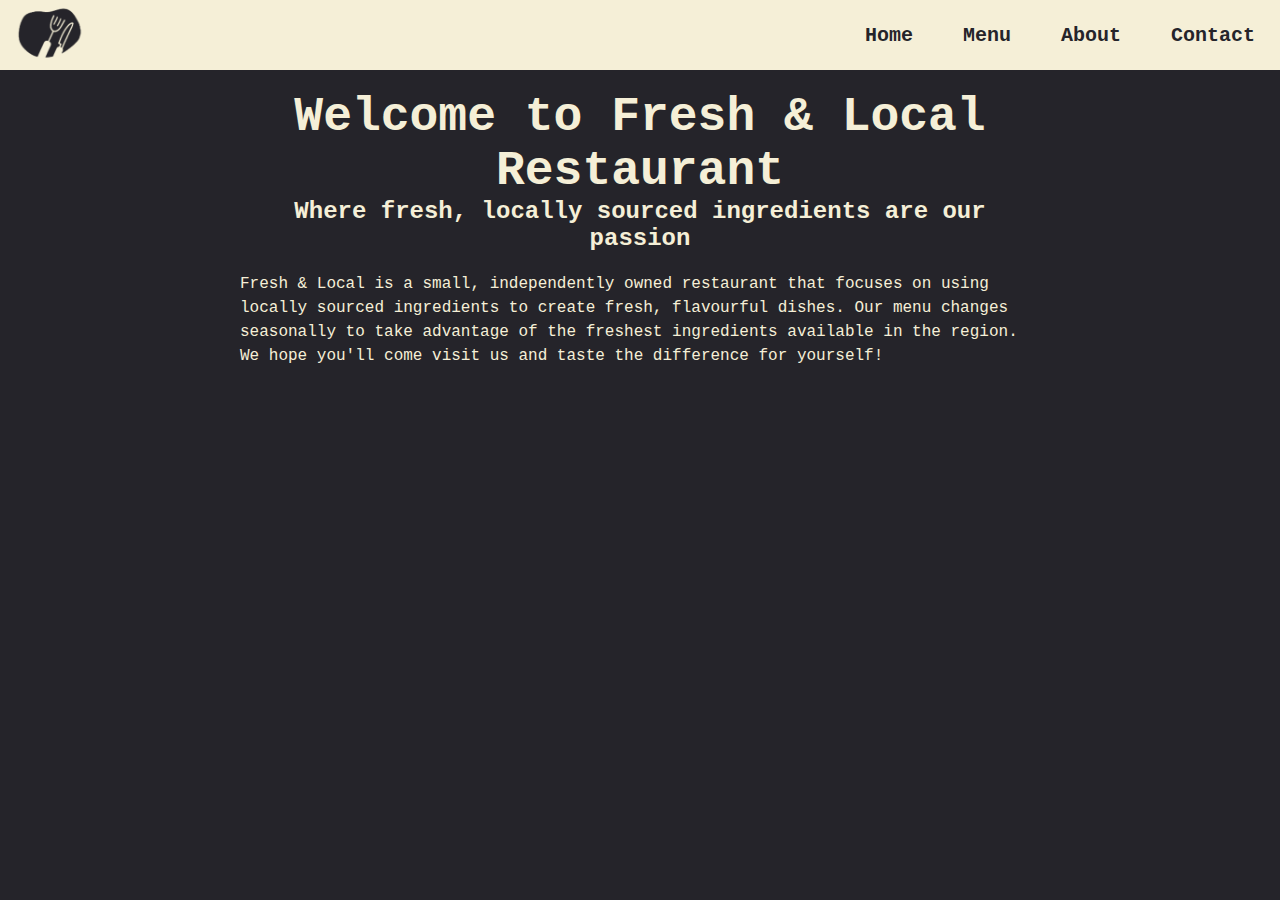
<file: index.html>
<!doctype html>
<html>
  <head>
    <title>Fresh & Local Restaurant</title>
    <link rel="stylesheet" href="/style.css">
  </head>
  <body>
    <header>
      <nav>
        <a href="/"><img src="/logo.png" alt="Logo"></a>
        <ul>
          <li><a href="">Home</a></li>
          <li><a href="Other/menu.html">Menu</a></li>
          <li><a href="Other/about.html">About</a></li>
          <li><a href="Other/contact.html">Contact</a></li>
        </ul>
      </nav>
    </header>
    <main>
      <h1>Welcome to Fresh & Local Restaurant</h1>
      <h2>Where fresh, locally sourced ingredients are our passion</h2>
      <p>Fresh & Local is a small, independently owned restaurant that focuses on using locally sourced ingredients to create fresh, flavourful dishes. Our menu changes seasonally to take advantage of the freshest ingredients available in the region. We hope you'll come visit us and taste the difference for yourself!</p>
    </main>
  </body>
</html>
</file>
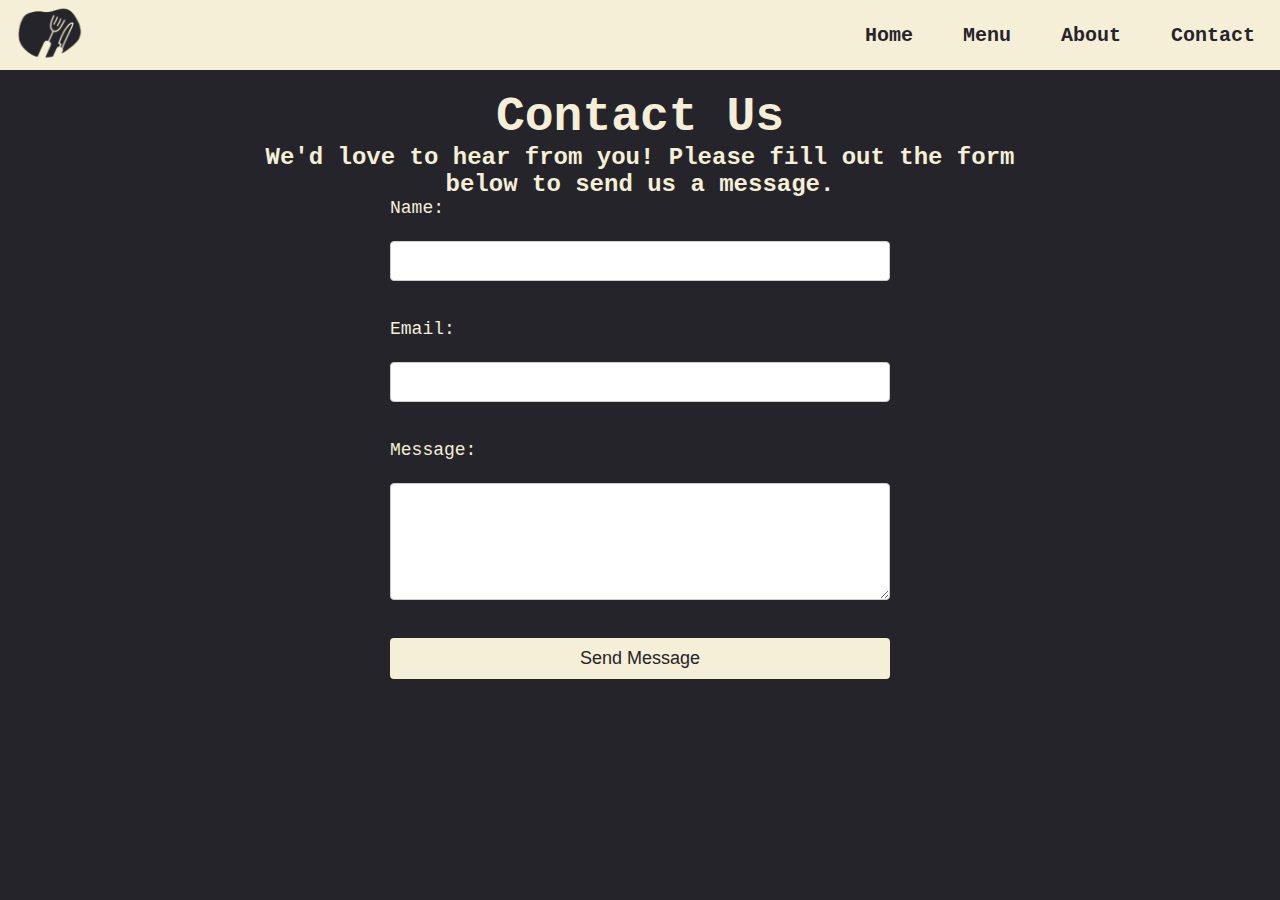
<file: Other/contact.html>
<!doctype html>
<html>
  <head>
    <title>Fresh & Local Restaurant</title>
    <link rel="stylesheet" href="/style.css">
  </head>
  <body>
    <header>
      <nav>
        <a href="/"><img src="/logo.png" alt="Logo"></a>
        <ul>
          <li><a href="/">Home</a></li>
          <li><a href="/Other/menu.html">Menu</a></li>
          <li><a href="/Other/about.html">About</a></li>
          <li><a href="/Other/contact.html">Contact</a></li>
        </ul>
      </nav>
    </header>
    <main>
      <h1>Contact Us</h1>
      <h2>We'd love to hear from you! Please fill out the form below to send us a message.</h2>
      <form action="/submit-form" method="post">
        <label for="name">Name:</label><br>
        <input type="text" id="name" name="name" required><br>
        <label for="email">Email:</label><br>
        <input type="email" id="email" name="email" required><br>
        <label for="message">Message:</label><br>
        <textarea id="message" name="message" rows="5" required></textarea><br>
        <input type="submit" value="Send Message">
      </form>
    </main>
  </body>
</html>
</file>
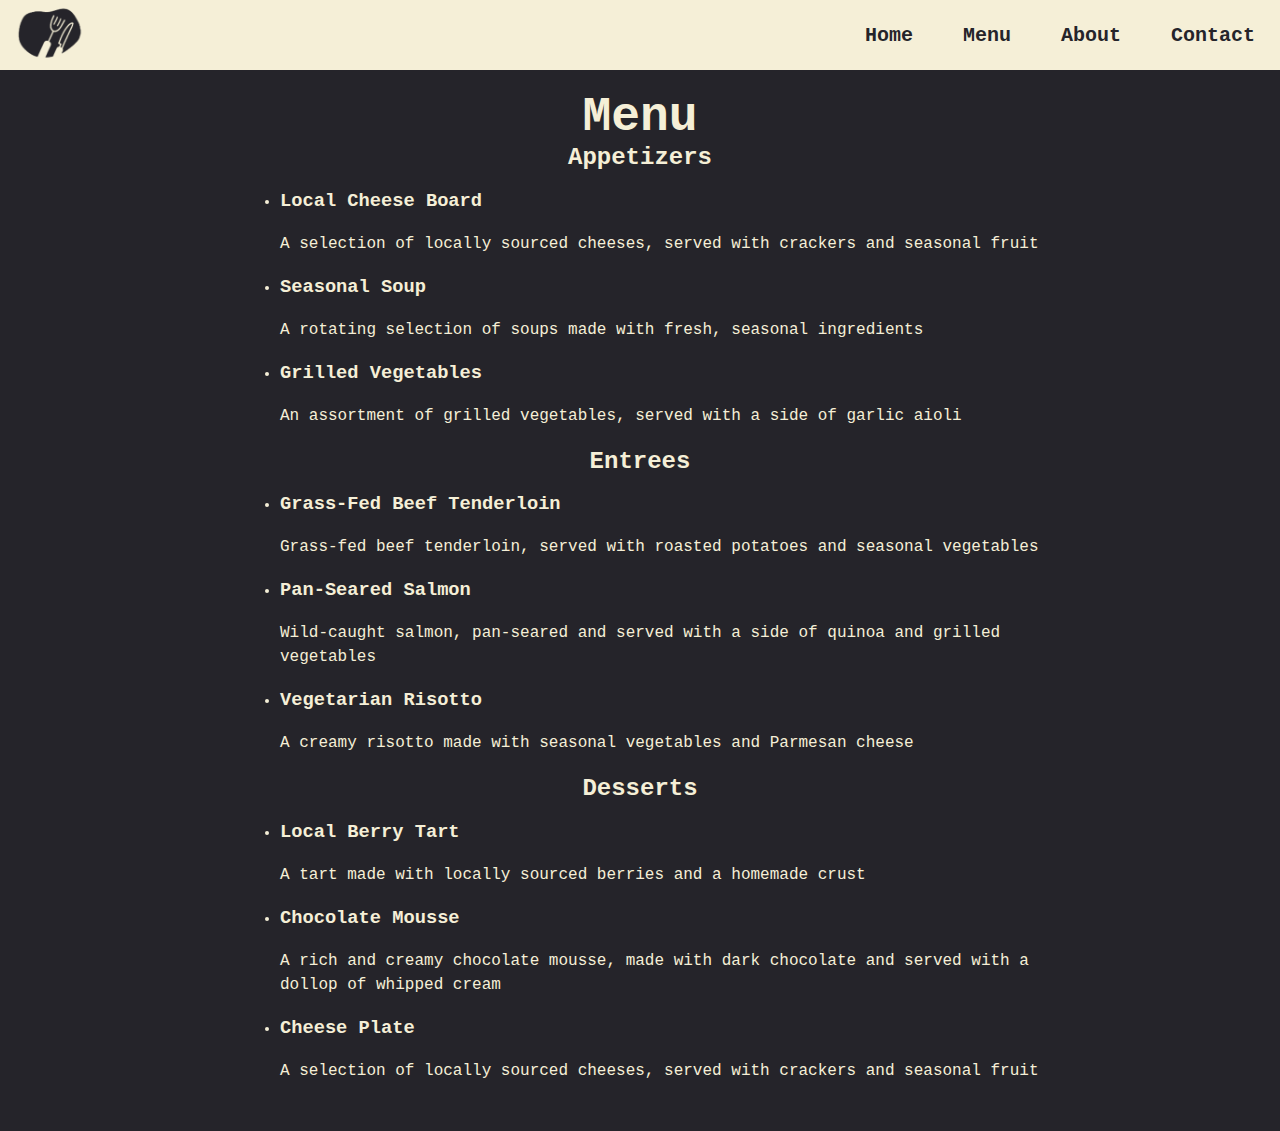
<file: Other/menu.html>
<!doctype html>
<html>
  <head>
    <title>Fresh & Local Restaurant</title>
    <link rel="stylesheet" href="/style.css">
  </head>
  <body>
    <header>
      <nav>
        <a href="/"><img src="/logo.png" alt="Logo"></a>
        <ul>
          <li><a href="/">Home</a></li>
          <li><a href="/Other/menu.html">Menu</a></li>
          <li><a href="/Other/about.html">About</a></li>
          <li><a href="/Other/contact.html">Contact</a></li>
        </ul>
      </nav>
    </header>
    <main>
        <h1>Menu</h1>
        <section>
          <h2>Appetizers</h2>
          <ul>
            <li>
              <h3>Local Cheese Board</h3>
              <p>A selection of locally sourced cheeses, served with crackers and seasonal fruit</p>
            </li>
            <li>
              <h3>Seasonal Soup</h3>
              <p>A rotating selection of soups made with fresh, seasonal ingredients</p>
            </li>
            <li>
              <h3>Grilled Vegetables</h3>
              <p>An assortment of grilled vegetables, served with a side of garlic aioli</p>
            </li>
          </ul>
        </section>
        <section>
          <h2>Entrees</h2>
          <ul>
            <li>
              <h3>Grass-Fed Beef Tenderloin</h3>
              <p>Grass-fed beef tenderloin, served with roasted potatoes and seasonal vegetables</p>
            </li>
            <li>
              <h3>Pan-Seared Salmon</h3>
              <p>Wild-caught salmon, pan-seared and served with a side of quinoa and grilled vegetables</p>
            </li>
            <li>
              <h3>Vegetarian Risotto</h3>
              <p>A creamy risotto made with seasonal vegetables and Parmesan cheese</p>
            </li>
          </ul>
        </section>
        <section>
          <h2>Desserts</h2>
          <ul>
            <li>
              <h3>Local Berry Tart</h3>
              <p>A tart made with locally sourced berries and a homemade crust</p>
            </li>
            <li>
              <h3>Chocolate Mousse</h3>
              <p>A rich and creamy chocolate mousse, made with dark chocolate and served with a dollop of whipped cream</p>
            </li>
            <li>
              <h3>Cheese Plate</h3>
              <p>A selection of locally sourced cheeses, served with crackers and seasonal fruit</p>
            </li>
          </ul>
        </section>
      </main>
    </body>
  </html>
</file>
<file: style.css>
body {
    font-family: 'Courier New', monospace;
    background-color: #25242A;
    color: #F5EFD7;
  }
  header {
    background-color: #F5EFD7;
    color: white;
    position: fixed;
    top: 0;
    left: 0;
    right: 0;
    z-index: 1;
  }
  nav {
    display: flex;
    justify-content: space-between;
    align-items: center;
    height: 70px;
  }
  nav ul {
    list-style: none;
    display: flex;
    margin: 0;
    padding: 0;
  }
  nav li {
    margin: 0 10px;
    padding: 0;
  }
  nav a {
    color: #25242A;
    text-decoration: none;
    font-size: 20px;
    font-weight: bold;
    display: block;
    padding: 15px;
  }
  nav img {
    width: 70px;
    height: 70px;
  }
  main {
    max-width: 800px;
    margin: 70px auto 0;
    padding: 20px;
  }
  p {
    font-size: 16px;
    line-height: 1.5;
    margin: 20px 0;
  }
  h1 {
    margin: 0;
    font-size: 48px;
    text-align: center;
  }
  h2 {
    margin: 0;
    font-size: 24px;
    text-align: center;
  }
  form {
    max-width: 500px;
    margin: 0 auto;
    display: flex;
    flex-direction: column;
  }
  form label {
    font-size: 18px;
    margin-bottom: 5px;
  }
  form input,
  form textarea {
    font-size: 16px;
    padding: 10px;
    border: 1px solid #ccc;
    border-radius: 4px;
    width: 100%;
    box-sizing: border-box;
    margin-bottom: 20px;
  }
  form input[type="submit"] {
    background-color: #F5EFD7;
    color: #25242A;
    font-size: 18px;
    padding: 10px 20px;
    border: none;
    border-radius: 4px;
    cursor: pointer;
  }
  .img-border {
    border: 1px solid #ccc;
    border-radius: 4px;
  }
  /* Add some responsive styles */
  @media (max-width: 600px) {
    nav {
      flex-direction: column;
    }
  }
</file>
